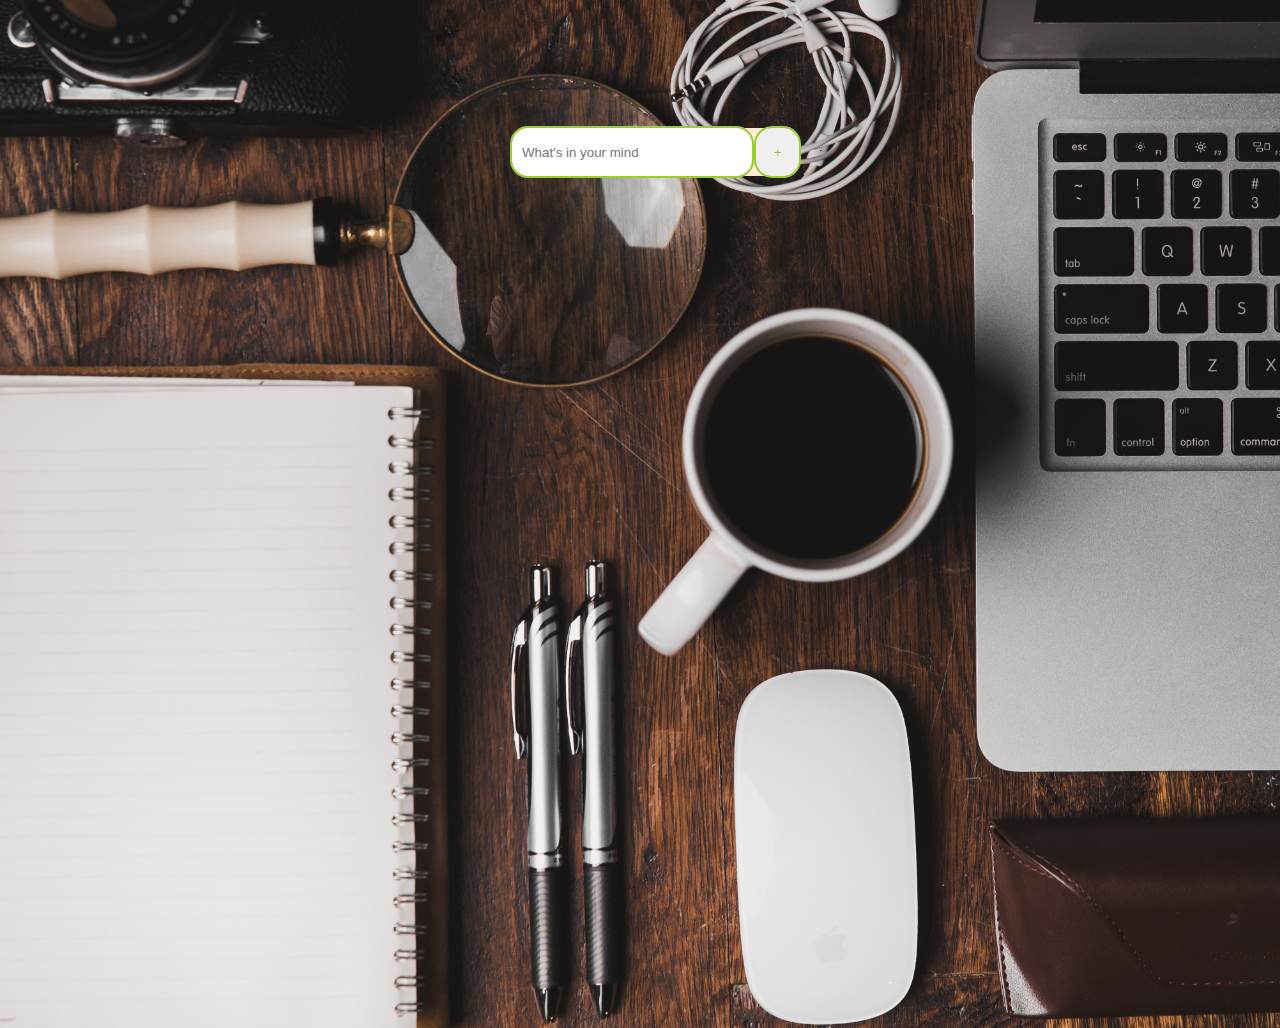
<file: index.html>
<!DOCTYPE html>
<html lang="en">
<head>
    <meta charset="UTF-8">
    <meta http-equiv="X-UA-Compatible" content="IE=edge">
    <meta name="viewport" content="width=device-width, initial-scale=1.0">
    <link rel="stylesheet" href="https://cdnjs.cloudflare.com/ajax/libs/font-awesome/6.2.1/css/all.min.css" integrity="sha512-MV7K8+y+gLIBoVD59lQIYicR65iaqukzvf/nwasF0nqhPay5w/9lJmVM2hMDcnK1OnMGCdVK+iQrJ7lzPJQd1w==" crossorigin="anonymous" referrerpolicy="no-referrer" />
    <title>To-do</title>
    <link rel="stylesheet" href="style.css">
</head>
<body>
    
    <div class="cointaner">
        <div class="addtask">
            <input type="text" id="text" placeholder="What's in your mind">
            <button id="textbtn">+</button>
        </div>
        <div class="tasks">
           
        </div>
    </div>
    <script src="app.js"></script>
</body>
</html>
</file>
<file: style.css>
*{
    box-sizing: border-box;
    margin: 0;
    padding: 0;
}
body{
    background: url("background.jpg");
    background-size: cover;
    background-repeat: no-repeat;
    height: 100vh;
    
}
.addtask{
    background-color: antiquewhite;
    width: 18rem;
    height: 3rem;
    border-radius: 16px;
    margin-top: 10%;
    margin-left: 40%;
}
#text{
    width: 15rem;
    height: 3rem;
    border-radius: 16px;
    padding: 10px;
    border: none;
    outline: 2px solid yellowgreen;
}
#textbtn{
    height: 3rem;
    width: 2.7rem;
    border-radius: 16px;
    border: none;
    outline: 2px solid yellowgreen;
    color: yellowgreen;
    
}

.lists{
    
    background-color: aliceblue;
    width: 18.5rem;
    height: 3rem;
    border-radius: 16px;
    padding: 10px;
    margin-top: 20px;
    display: flex;
    justify-content: space-between;
    overflow: auto;
    margin-left: 40%;
}
.lists li{
    list-style: none;
    flex: 4;
    padding: 5px;
    font-size: 1.5rem;
    margin-bottom: 18px;
}
.lists .ch{
    flex: 1;
    font-size: 1.5rem;
    margin-right: 5px;
    color: rgb(32, 242, 95);
}
.lists .de{
    flex: 1;
    font-size: 1.5rem;
    margin-right: 5px;
    color: red;
}
</file>
